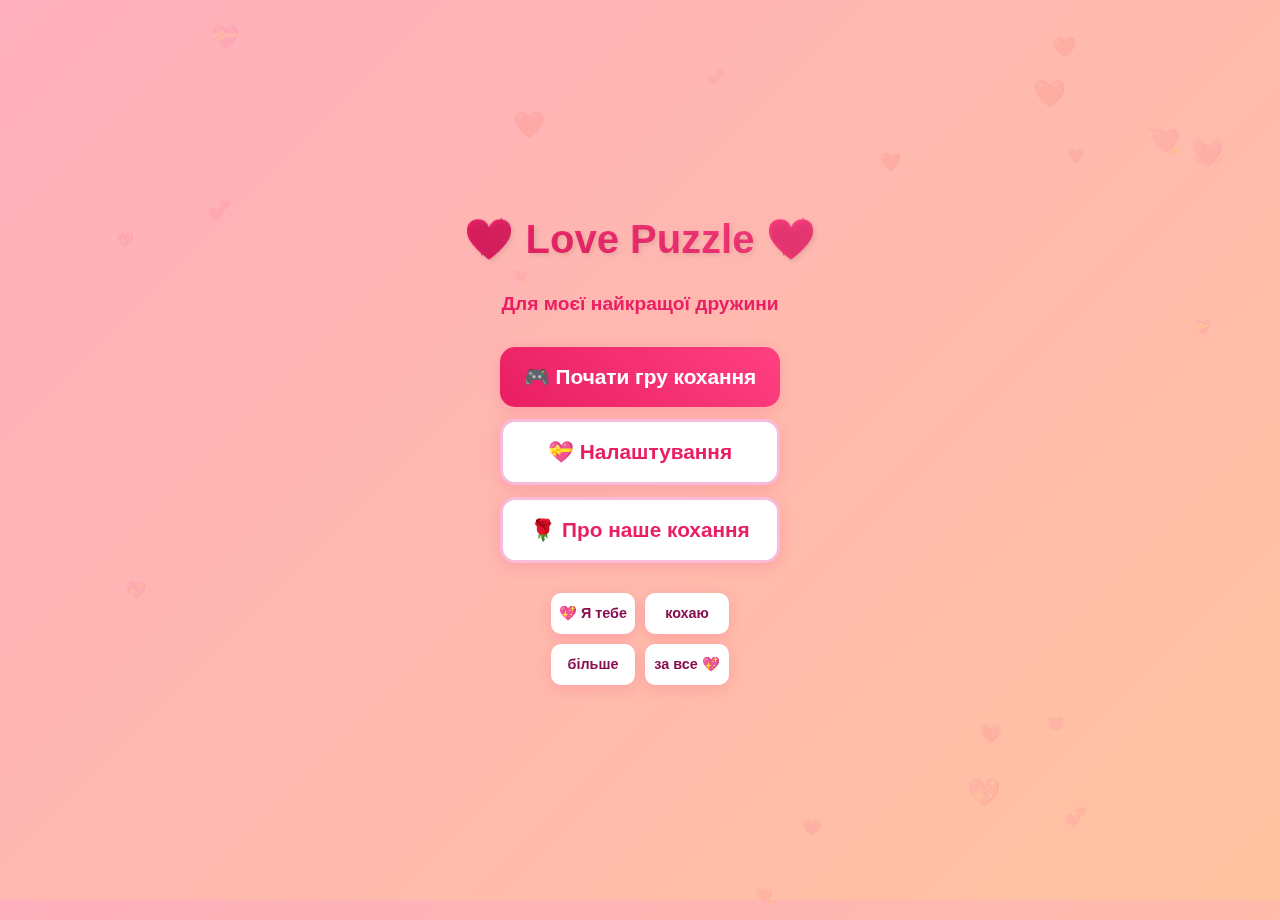
<file: index.html>
<!DOCTYPE html> 
<html lang="uk"> 
<head> 
  <meta charset="UTF-8"> 
  <meta name="viewport" content="width=device-width, initial-scale=1.0, user-scalable=no"> 
  <title>💖 Love Number Puzzle - Для моєї коханої 💖</title> 
  <link rel="stylesheet" href="style.css"> 
  <script src="https://telegram.org/js/telegram-web-app.js?2"></script> 
  <style> 
    /* Дополнительные романтические стили */ 
    .romantic-particle { 
      position: fixed; 
      pointer-events: none; 
      font-size: 1.5rem; 
      z-index: 1000; 
      animation: romanticFloat 3s ease-in-out forwards; 
    } 
    @keyframes romanticFloat { 
      0% { transform: translateY(0) rotate(0deg) scale(1); opacity: 1; } 
      100% { transform: translateY(-100px) rotate(360deg) scale(0.5); opacity: 0; } 
    } 
    .romantic-subtitle { 
      font-size: 1.2rem; 
      color: #e91e63; 
      margin-bottom: 2rem; 
      text-align: center; 
      font-weight: bold; 
    } 
    .swipe-hint { 
      text-align: center; 
      color: #e91e63; 
      font-weight: bold; 
      margin: 10px 0; 
      font-size: 0.9rem; 
    } 
    .touch-glow { 
      position: fixed; 
      width: 80px; 
      height: 80px; 
      background: radial-gradient(circle, rgba(255,107,107,0.6) 0%, rgba(255,107,107,0) 70%); 
      border-radius: 50%; 
      pointer-events: none; 
      z-index: 999; 
      animation: touchPulse 0.6s ease-out forwards; 
      transform: translate(-50%, -50%); 
    } 
    @keyframes touchPulse { 
      0% { transform: translate(-50%, -50%) scale(0.5); opacity: 1; } 
      100% { transform: translate(-50%, -50%) scale(2); opacity: 0; } 
    } 
    /* Улучшенные стили для романтики */ 
    body { 
      background: linear-gradient(135deg, #ffafbd 0%, #ffc3a0 100%) !important; 
      font-family: 'Arial', sans-serif; 
      margin: 0;
      -webkit-tap-highlight-color: transparent;
    } 
    .game-title { 
      background: linear-gradient(45deg, #e91e63, #ff4081); 
      -webkit-background-clip: text; 
      -webkit-text-fill-color: transparent; 
      background-clip: text; 
      text-shadow: 2px 2px 4px rgba(0,0,0,0.1); 
    } 
    .cell { 
      transition: all 0.3s ease; 
      box-shadow: 0 2px 8px rgba(233, 30, 99, 0.2); 
    } 
    .cell.selected { 
      transform: scale(0.9); 
      box-shadow: 0 0 15px rgba(255, 64, 129, 0.6); 
      z-index: 10; 
    }
    /* Стили для Pointer Events */
    .grid {
      touch-action: none;
      -ms-touch-action: none;
      user-select: none;
    }
    .cell {
      user-select: none;
      -webkit-user-select: none;
    }
  </style> 
</head> 
<body> 
  <!-- Enhanced Floating Hearts Background --> 
  <div class="floating-hearts" id="floatingHearts"></div> 
  <!-- Romantic Particles Container --> 
  <div id="romanticParticles"></div> 

  <!-- Victory Overlay --> 
  <div class="victory-overlay hidden" id="victoryOverlay"> 
    <div class="victory-content"> 
      <div class="victory-title">💝 Моя любов! 💝</div> 
      <div class="victory-message" id="victoryMessage">Ти пройшла всі рівні! Ти найкраща дружина у світі! 💖</div> 
      <div class="menu-buttons"> 
        <button class="menu-btn" id="playAgainBtn">💕 Грати знову</button> 
        <button class="menu-btn secondary" id="closeWebAppBtn">😘 Поцілунок</button> 
      </div> 
    </div> 
  </div> 

  <!-- Main Menu Screen --> 
  <div class="screen" id="mainMenuScreen"> 
    <div class="game-title">💖 Love Puzzle 💖</div> 
    <div class="romantic-subtitle">Для моєї найкращої дружини</div> 
    <div class="menu-buttons"> 
      <button class="menu-btn" id="playBtn">🎮 Почати гру кохання</button> 
      <button class="menu-btn secondary" id="settingsBtn">💝 Налаштування</button> 
      <button class="menu-btn secondary" id="aboutBtn">🌹 Про наше кохання</button> 
    </div> 
    <div class="menu-features"> 
      <div class="feature-item">💖 Я тебе</div> 
      <div class="feature-item">кохаю</div> 
      <div class="feature-item">більше</div> 
      <div class="feature-item">за все 💖</div> 
    </div> 
  </div> 

  <!-- Game Screen --> 
  <div class="screen game-screen hidden" id="gameScreen"> 
    <div class="game-header"> 
      <div class="header-top"> 
        <button class="home-btn" id="homeBtn">🏠 Додому</button> 
        <div class="header">Моя любов, я тебе обожнюю! 💕</div> 
      </div> 
      <div class="love-message"> 
        <div class="hearts" id="hearts"></div> 
        <div class="message-text" id="messageText">Проведи пальчиком по числах та отримуй любовні фрази! 🌸</div> 
      </div> 
      <div class="stats"> 
        <div class="stat-item">Рівень: <span id="currentLevel">1</span>/30</div> 
        <div class="stat-item">Ціль: <span id="targetValue">64</span></div> 
        <div class="stat-item">Фраз: <span id="messageCount">0</span></div> 
      </div> 
    </div> 

    <div class="xp-bar"> 
      <div class="xp-bar-inner" id="xpBar"> 
        <div class="xp-bar-text" id="xpText">0/10</div> 
      </div> 
    </div> 

    <div class="game-content"> 
      <div class="bonuses"> 
        <button class="bonus-btn" id="bonus-destroy"> 💖 Розбити <span class="bonus-cost">5</span> </button> 
        <button class="bonus-btn" id="bonus-shuffle"> 🔄 Перемішати <span class="bonus-cost">10</span> </button> 
        <button class="bonus-btn" id="bonus-explosion"> 💥 Вибух кохання <span class="bonus-cost">20</span> </button> 
      </div> 

      <div class="level-select" id="level-select"></div> 

      <div class="swipe-hint">👆 Проведи пальцем по числах для створення ланцюжка</div> 

      <div class="grid-container"> 
        <div class="grid" id="grid"></div> 
      </div> 

      <div class="controls"> 
        <button class="btn back-btn" id="backBtn">← До коханої</button> 
        <button class="btn" id="resetBtn">🔄 Почати знову</button> 
        <button class="btn" id="nextLevelBtn">⭐ Далі до щастя</button> 
      </div> 
    </div> 
  </div> 

  <!-- Settings Screen --> 
  <div class="screen settings-screen hidden" id="settingsScreen"> 
    <div class="settings-title">Налаштування ⚙️</div> 
    <div class="settings-options"> 
      <div class="setting-item"> 
        <label class="setting-label">Складність:</label> 
        <select class="setting-control" id="difficultySelect"> 
          <option value="easy">Легка</option> 
          <option value="medium" selected>Середня</option> 
          <option value="hard">Складна</option> 
        </select> 
      </div> 
      <div class="setting-item"> 
        <label class="setting-label">Звуки:</label> 
        <select class="setting-control" id="soundSelect"> 
          <option value="on" selected>Увімкнено</option> 
          <option value="off">Вимкнено</option> 
        </select> 
      </div> 
      <div class="setting-item"> 
        <label class="setting-label">Анімації:</label> 
        <select class="setting-control" id="animationSelect"> 
          <option value="on" selected>Увімкнено</option> 
          <option value="off">Вимкнено</option> 
        </select> 
      </div> 
    </div> 
    <div class="menu-buttons" style="margin-top: 20px;"> 
      <button class="menu-btn" id="saveSettingsBtn">💾 Зберегти</button> 
      <button class="menu-btn secondary" id="backFromSettingsBtn">← Назад</button> 
    </div> 
  </div> 

  <!-- About Screen --> 
  <div class="screen settings-screen hidden" id="aboutScreen"> 
    <div class="settings-title">Про наше кохання 🌹</div> 
    <div class="settings-options"> 
      <div class="setting-item" style="text-align: center;"> 
        <h3 style="font-size: clamp(1.1rem, 4vw, 1.3rem); margin-bottom: 10px;">Love Number Puzzle</h3> 
        <p style="margin: 8px 0; line-height: 1.3; font-size: clamp(0.8rem, 3vw, 0.9rem);"> 
          Ця гра створена з любов'ю для моєї найкращої дружини! 💕<br> 
          Кожна фраза - це частинка мого серця, кожне число - це крок до нашого щастя. 
        </p> 
        <p style="margin: 8px 0; line-height: 1.3; font-size: clamp(0.8rem, 3vw, 0.9rem);"> 
          🌟 Кожен рівень - це нове визнання в коханні:<br> 
          • 30 рівнів = 30 причин тебе кохати<br> 
          • 40+ любовних фраз з мого серця<br> 
          • Безмежна любов у кожному дотику<br> 
        </p> 
        <p style="margin: 8px 0; line-height: 1.3; font-size: clamp(0.8rem, 3vw, 0.9rem);"> 
          Ти - моє щастя, моя любов, моє все! 💖<br> 
          Назавжди твій... 
        </p> 
      </div> 
    </div> 
    <div class="menu-buttons" style="margin-top: 20px;"> 
      <button class="menu-btn secondary" id="backFromAboutBtn">← Назад</button> 
    </div> 
  </div> 

  <script> 
  // Упрощенный и исправленный код игры с поддержкой Pointer Events для мобильных
  document.addEventListener('DOMContentLoaded', function() {
    console.log('DOM loaded, initializing game...');

    // Инициализация Telegram Web App (если доступен)
    let tg = null;
    let isTelegram = false;
    try {
      if (window.Telegram && window.Telegram.WebApp) {
        tg = window.Telegram.WebApp;
        tg.expand && tg.expand();
        tg.enableClosingConfirmation && tg.enableClosingConfirmation();
        isTelegram = true;
        console.log('Telegram Web App initialized');
      }
    } catch (error) {
      console.log('Telegram Web App not available:', error);
    }

    // Основные утилиты
    function getClientCoordsFromEvent(e) {
      // Поддержка PointerEvent, MouseEvent и TouchEvent
      if (e instanceof PointerEvent || (e.clientX !== undefined && e.clientY !== undefined)) {
        return { x: e.clientX, y: e.clientY };
      }
      if (e.touches && e.touches.length > 0) {
        return { x: e.touches[0].clientX, y: e.touches[0].clientY };
      }
      if (e.changedTouches && e.changedTouches.length > 0) {
        return { x: e.changedTouches[0].clientX, y: e.changedTouches[0].clientY };
      }
      return null;
    }

    class LoveNumberPuzzle {
      constructor() {
        console.log('Initializing LoveNumberPuzzle...');
        this.levels = this.generateLevels(30);
        this.MAX_LEVEL = this.levels.length;
        this.loveMessages = [
          "Ти - моє сонечко, що освітлює кожен мій день 🌞", "Кохання до тебе з кожним днем стає сильнішим 💖",
          "Твої очі - це зірки, що вказують мені шлях ✨", "З тобою кожна мить - це казка 🏰",
          "Ти - найніжніша мрія моєї душі 💭", "Твої обійми - мій улюблений захист 🤗",
          "Кожна частинка тебе чарівна 🪄", "Ти робиш моє життя солодшим 🍯", "Ти - моя улюблена панда серед усіх панд 🐼",
          "Люблю тебе сильніше, ніж коти люблять коробки 📦", "Ти - моє щастя, як морозиво в спекотний день 🍦",
          "Твоя посмішка - найкрасивіший пейзаж 😊", "Любов до тебе - вічна і безмежна ♾️", "Ти - мій спокій серед бурі 🌊",
          "З тобою я знайшов справжнє щастя 🥹", "Твоє серце - мій найцінніший скарб 💎", "Кожна мить з тобою - це подарунок 🎁",
          "Ти робиш моє життя яскравішим 🌈", "Моє кохання до тебе безмежне, як океан 🌊", "Ти - причина моєї посмішки кожного дня 😊",
          "Твоя любов - найкраще, що сталося в моєму житті 💝", "З тобою я можу досягти будь-чого! 🚀", "Ти - моя муза та натхнення 🎨",
          "Кожен день з тобою - це нова пригода 🗺️", "Твоя присутність робить все кращим ✨", "Ти - моя тиха гавань у бурхливому морі ⚓",
          "Люблю тебе більше, ніж слова можуть передати 💌", "Ти - мій щасливий квиток у житті 🎫", "З тобою кожен день - свято 🎉",
          "Ти - відповідь на всі мої молитви 🙏", "Моє серце належить тобі назавжди 💘", "Ти - моя друга половинка, яку я шукав все життя 💑",
          "Кожна клітинка мого тіла любить тебе 🔬", "Ти - моя мрія, яка збулася 🌠", "Люблю тебе до місяця і назад 🌙",
          "Твоя любов - моя найбільша сила 💪", "Ти робиш моє життя справді значущим 🎯", "Моє кохання до тебе без умов і кордонів 💞",
          "Ти - найкраща дружина у всій Всесвіті 🌌", "Люблю тебе більше, ніж вчора, але менше, ніж завтра 📅", "Ти - моє все, моя любов, моє життя 💖",
          "Моє кохання до тебе ніколи не згасне 🔥"
        ];
        this.GRID_W = 5;
        this.GRID_H = 8;
        this.bonusCosts = { destroy: 5, shuffle: 10, explosion: 20 };
        this.currentLevel = 0;
        this.grid = [];
        this.selected = [];
        this.isDragging = false;
        this.chainNumbers = [];
        this.xp = 0;
        this.xpToNext = 10;
        this.maxNumber = 8;
        this.activeBonus = null;
        this.gameState = 'playing';
        this.messageCount = 0;
        this.lastPointerPos = null;
        this.createEnhancedFloatingHearts();
        this.initializeEventListeners();
        this.showScreen('mainMenu');
        console.log('Game initialized successfully');
      }

      createEnhancedFloatingHearts() {
        const container = document.getElementById('floatingHearts');
        if (!container) return;
        const heartCount = 20;
        container.innerHTML = '';
        const heartTypes = ['❤️', '💖', '💕', '💗', '💓', '💞', '💘', '💝'];
        for (let i = 0; i < heartCount; i++) {
          const heart = document.createElement('div');
          heart.className = 'floating-heart';
          heart.innerHTML = heartTypes[Math.floor(Math.random() * heartTypes.length)];
          heart.style.left = Math.random() * 100 + 'vw';
          heart.style.top = Math.random() * 100 + 'vh';
          heart.style.animationDelay = Math.random() * 8 + 's';
          heart.style.fontSize = (Math.random() * 1 + 0.8) + 'em';
          heart.style.animationDuration = (15 + Math.random() * 15) + 's';
          container.appendChild(heart);
        }
      }

      createRomanticParticle(x, y, emoji) {
        const container = document.getElementById('romanticParticles');
        if (!container) return;
        const particle = document.createElement('div');
        particle.className = 'romantic-particle';
        particle.innerHTML = emoji;
        particle.style.left = x + 'px';
        particle.style.top = y + 'px';
        particle.style.fontSize = (Math.random() * 1 + 1) + 'em';
        container.appendChild(particle);
        setTimeout(() => { particle.remove && particle.remove(); }, 3000);
      }

      createTouchGlow(x, y) {
        const glow = document.createElement('div');
        glow.className = 'touch-glow';
        glow.style.left = x + 'px';
        glow.style.top = y + 'px';
        document.body.appendChild(glow);
        setTimeout(() => { glow.remove && glow.remove(); }, 600);
      }

      initializeEventListeners() {
        console.log('Initializing event listeners...');
        document.getElementById('playBtn').addEventListener('click', () => { console.log('Play button clicked'); this.startGame(); });
        document.getElementById('settingsBtn').addEventListener('click', () => { this.showScreen('settings'); });
        document.getElementById('aboutBtn').addEventListener('click', () => { this.showScreen('about'); });
        document.getElementById('homeBtn').addEventListener('click', () => { this.showScreen('mainMenu'); });
        document.getElementById('backBtn').addEventListener('click', () => { this.showScreen('mainMenu'); });
        document.getElementById('backFromSettingsBtn').addEventListener('click', () => { this.showScreen('mainMenu'); });
        document.getElementById('backFromAboutBtn').addEventListener('click', () => { this.showScreen('mainMenu'); });
        document.getElementById('playAgainBtn').addEventListener('click', () => { this.hideVictoryScreen(); this.startGame(); });
        document.getElementById('closeWebAppBtn').addEventListener('click', () => { if (isTelegram && tg) { tg.close(); } else { this.showScreen('mainMenu'); } });
        document.getElementById('saveSettingsBtn').addEventListener('click', () => { this.showScreen('mainMenu'); });
        document.getElementById('resetBtn').addEventListener('click', () => this.resetGame());
        document.getElementById('nextLevelBtn').addEventListener('click', () => this.nextLevel());
        document.getElementById('bonus-destroy').addEventListener('click', () => this.activateBonus('destroy'));
        document.getElementById('bonus-shuffle').addEventListener('click', () => this.activateBonus('shuffle'));
        document.getElementById('bonus-explosion').addEventListener('click', () => this.activateBonus('explosion'));

        // Pointer-based swipe handling (унифицировано для мыши/тача/стилуса)
        this.initializePointerHandling();
        console.log('Event listeners initialized');
      }

      initializePointerHandling() {
        const grid = document.getElementById('grid');
        if (!grid) return;

        // Обработчики pointer
        grid.addEventListener('pointerdown', (ev) => {
          // только левая кнопка для мыши (если кнопка присутствует)
          if (ev.pointerType === 'mouse' && ev.button !== 0) return;
          // захватываем указатель для стабильной обработки перемещений
          try { grid.setPointerCapture && grid.setPointerCapture(ev.pointerId); } catch(e) {}
          const coords = getClientCoordsFromEvent(ev);
          if (!coords) return;
          const cell = this.getCellFromPoint(coords.x, coords.y);
          if (cell) {
            this.isDragging = true;
            this.lastPointerPos = { x: coords.x, y: coords.y };
            this.handleCellStart(coords.x, coords.y, ev);
            this.createTouchGlow(coords.x, coords.y);
          }
        });

        grid.addEventListener('pointermove', (ev) => {
          if (!this.isDragging) return;
          const coords = getClientCoordsFromEvent(ev);
          if (!coords) return;
          this.lastPointerPos = { x: coords.x, y: coords.y };
          const cell = this.getCellFromPoint(coords.x, coords.y);
          if (cell && !this.selected.some(sel => sel.x === cell.x && sel.y === cell.y)) {
            this.handleCellHover(cell.x, cell.y);
          }
          // эффект частички возле пальца
          if (coords) this.createRomanticParticle(coords.x, coords.y, '💖');
        });

        // pointerup (и pointercancel)
        const endPointer = (ev) => {
          if (!this.isDragging) return;
          try { grid.releasePointerCapture && grid.releasePointerCapture(ev.pointerId); } catch(e) {}
          this.handleEnd();
          this.isDragging = false;
          this.lastPointerPos = null;
        };
        grid.addEventListener('pointerup', endPointer);
        grid.addEventListener('pointercancel', endPointer);
      }

      getCellFromPoint(clientX, clientY) {
        const grid = document.getElementById('grid');
        if (!grid) return null;
        const rect = grid.getBoundingClientRect();
        const x = clientX - rect.left;
        const y = clientY - rect.top;
        const cellWidth = rect.width / this.GRID_W;
        const cellHeight = rect.height / this.GRID_H;
        const cellX = Math.floor(x / cellWidth);
        const cellY = Math.floor(y / cellHeight);
        if (cellX >= 0 && cellX < this.GRID_W && cellY >= 0 && cellY < this.GRID_H) {
          return { x: cellX, y: cellY };
        }
        return null;
      }

      showScreen(screenName) {
        try {
          document.querySelectorAll('.screen').forEach(screen => { screen.classList.add('hidden'); });
          const targetScreen = document.getElementById(screenName + 'Screen');
          if (targetScreen) targetScreen.classList.remove('hidden');
        } catch (error) { console.error("Ошибка показа экрана:", error); }
      }

      showVictoryScreen() {
        try {
          const victoryOverlay = document.getElementById('victoryOverlay');
          const victoryMessage = document.getElementById('victoryMessage');
          if (victoryOverlay && victoryMessage) {
            victoryMessage.textContent = `Ти пройшла всі ${this.MAX_LEVEL} рівнів! Ти найкраща дружина у світі! 💝`;
            victoryOverlay.classList.remove('hidden');
          }
        } catch (error) { console.error("Ошибка показа экрана победы:", error); }
      }
      hideVictoryScreen() {
        try { const victoryOverlay = document.getElementById('victoryOverlay'); if (victoryOverlay) victoryOverlay.classList.add('hidden'); }
        catch (error) { console.error("Ошибка скрытия экрана победы:", error); }
      }

      startGame() { try { console.log('Starting game...'); this.initGame(0); this.showScreen('game'); } catch (error) { console.error("Ошибка запуска игры:", error); } }

      initGame(levelNum = 0) {
        try {
          this.currentLevel = levelNum;
          const level = this.levels[this.currentLevel];
          this.xp = 0;
          this.xpToNext = level.xpToNext;
          this.maxNumber = level.max;
          this.selected = [];
          this.isDragging = false;
          this.chainNumbers = [];
          this.grid = [];
          this.activeBonus = null;
          this.gameState = 'playing';
          this.messageCount = 0;
          for (let x = 0; x < this.GRID_W; x++) {
            this.grid[x] = [];
            for (let y = 0; y < this.GRID_H; y++) {
              this.grid[x][y] = { number: level.numbers[Math.floor(Math.random() * level.numbers.length)], merged: false };
            }
          }
          this.render();
          this.updateInfo();
          this.showLoveMessage("Об'єднуй числа та отримуй любовні фрази! 💕");
          this.updateBonusButtons();
          this.showLevelSelect();
        } catch (error) { console.error("Ошибка инициализации игры:", error); }
      }

      render() {
        try {
          const gridDiv = document.getElementById('grid');
          if (!gridDiv) return;
          gridDiv.innerHTML = '';
          for (let y = 0; y < this.GRID_H; y++) {
            for (let x = 0; x < this.GRID_W; x++) {
              const cell = document.createElement('div');
              cell.className = 'cell';
              cell.dataset.x = x;
              cell.dataset.y = y;
              cell.dataset.number = this.grid[x][y].number;
              if (this.selected.some(sel => sel.x === x && sel.y === y)) cell.classList.add('selected');
              if (this.grid[x][y].merged) cell.classList.add('merged');
              const inner = document.createElement('div');
              inner.className = 'cell-inner';
              inner.textContent = this.formatNumber(this.grid[x][y].number);
              cell.appendChild(inner);
              gridDiv.appendChild(cell);
            }
          }
          this.updateXPBar();
        } catch (error) { console.error("Ошибка рендеринга:", error); }
      }

      handleCellStart(clientX, clientY, originalEvent) {
        try {
          if (this.gameState !== 'playing') return;
          if (this.activeBonus === 'destroy') {
            const cell = this.getCellFromPoint(clientX, clientY);
            if (cell) this.useDestroyBonus(cell.x, cell.y);
            return;
          }
          if (this.activeBonus === 'explosion') {
            const cell = this.getCellFromPoint(clientX, clientY);
            if (cell) this.useExplosionBonus(cell.x, cell.y);
            return;
          }
          const startCell = this.getCellFromPoint(clientX, clientY);
          if (!startCell) return;
          this.selected = [{x: startCell.x, y: startCell.y}];
          this.chainNumbers = [this.grid[startCell.x][startCell.y].number];
          this.render();
          // координаты могут быть пустыми у некоторых исходных эвентов, поэтому берем переданные clientX/clientY
          this.createRomanticParticle(clientX, clientY, '💕');
        } catch (error) { console.error("Ошибка обработки начала выбора:", error); }
      }

      handleCellHover(x, y) {
        if (!this.isDragging || this.activeBonus) return;
        try {
          const last = this.selected[this.selected.length - 1];
          if (!this.isAdjacent(last, {x, y})) return;
          const newNum = this.grid[x][y].number;
          const prevNum = this.chainNumbers[this.chainNumbers.length - 1];
          if (newNum === prevNum || newNum === prevNum * 2 || prevNum === newNum * 2) {
            this.selected.push({x, y});
            this.chainNumbers.push(newNum);
            this.render();
            if (this.lastPointerPos) this.createRomanticParticle(this.lastPointerPos.x, this.lastPointerPos.y, '🌸');
          }
        } catch (error) { console.error("Ошибка обработки наведения на ячейку:", error); }
      }

      handleEnd() {
        if (!this.isDragging) return;
        try {
          if (this.selected.length >= 2) this.mergeChain();
          else { this.selected = []; this.chainNumbers = []; this.render(); }
        } catch (error) { console.error("Ошибка обработки завершения выбора:", error); }
      }

      isAdjacent(a, b) { return Math.abs(a.x - b.x) <= 1 && Math.abs(a.y - b.y) <= 1; }

      mergeChain() {
        try {
          const last = this.selected[this.selected.length - 1];
          const newValue = this.chainNumbers.reduce((sum,val)=>sum+val,0);
          if (!this.isValidResultNumber(newValue)) {
            this.showLoveMessage("Спробуй іншу комбінацію, кохана! 💕");
            this.selected = []; this.chainNumbers = []; this.render();
            return;
          }
          this.grid[last.x][last.y].number = newValue;
          this.grid[last.x][last.y].merged = true;
          for (let i = 0; i < this.selected.length - 1; i++) {
            const {x,y} = this.selected[i];
            this.grid[x][y].number = this.getRandomInitialNumber();
            this.grid[x][y].merged = false;
          }
          const xpEarned = this.calculateXP(this.selected.length);
          this.xp += xpEarned;
          this.showRandomLoveMessage(this.selected.length);
          if (newValue > this.maxNumber) this.maxNumber = newValue;
          setTimeout(() => {
            for (let x=0; x<this.GRID_W; x++) for (let y=0; y<this.GRID_H; y++) this.grid[x][y].merged = false;
            this.render();
            this.checkWin();
          }, 350);
          this.selected = []; this.chainNumbers = []; this.render(); this.updateInfo(); this.updateBonusButtons();
        } catch (error) { console.error("Ошибка объединения цепочки:", error); }
      }

      showRandomLoveMessage(chainLength) {
        try {
          this.messageCount++;
          document.getElementById('messageCount').textContent = this.messageCount;
          let message;
          if (chainLength >= 6) {
            message = "Вау! Ти геній кохання! 💖 Наша любов така ж сильна!";
            for (let i = 0; i < 10; i++) {
              setTimeout(() => {
                this.createRomanticParticle(Math.random() * window.innerWidth, Math.random() * window.innerHeight, '💝');
              }, i * 100);
            }
          } else if (chainLength >= 4) {
            message = "Чудово! Наша любов росте як твої навички! 🌟";
          } else {
            const randomIndex = Math.floor(Math.random() * this.loveMessages.length);
            message = this.loveMessages[randomIndex];
          }
          this.showLoveMessage(message);
          this.createHeartsAnimation();
        } catch (error) { console.error("Ошибка показа сообщения:", error); }
      }

      showLoveMessage(text) {
        try { const messageEl = document.getElementById('messageText'); if (messageEl) messageEl.textContent = text; } catch (error) { console.error("Ошибка показа любовного сообщения:", error); }
      }

      createHeartsAnimation() {
        try {
          const heartsContainer = document.getElementById('hearts');
          if (!heartsContainer) return;
          heartsContainer.innerHTML = '';
          const heartCount = 5;
          for (let i = 0; i < heartCount; i++) {
            const heart = document.createElement('div');
            heart.className = 'heart';
            heart.innerHTML = '❤️';
            heart.style.left = Math.random() * 80 + 10 + '%';
            heart.style.animationDelay = Math.random() * 0.5 + 's';
            heartsContainer.appendChild(heart);
            setTimeout(() => heart.remove && heart.remove(), 1400);
          }
        } catch (error) { console.error("Ошибка создания анимации сердец:", error); }
      }

      formatNumber(num) {
        if (num >= 1_000_000_000) return (num/1_000_000_000).toFixed(num % 1_000_000_000 === 0 ? 0 : 1) + "B";
        if (num >= 1_000_000) return (num/1_000_000).toFixed(num % 1_000_000 === 0 ? 0 : 1) + "M";
        if (num >= 10_000) return (num/1_000).toFixed(0) + "К";
        if (num >= 1_000) return (num/1_000).toFixed(num % 1_000 === 0 ? 0 : 1) + "К";
        return num.toString();
      }

      isValidResultNumber(num) {
        const level = this.levels[this.currentLevel];
        return level.numbers.includes(num) || level.newNumbers.includes(num);
      }
      getRandomInitialNumber() {
        const level = this.levels[this.currentLevel];
        return level.numbers[Math.floor(Math.random() * level.numbers.length)];
      }
      calculateXP(chainLen) {
        if (chainLen === 2) return 1;
        if (chainLen === 3) return 4;
        if (chainLen === 4) return 8;
        if (chainLen === 5) return 15;
        if (chainLen >= 6) return 25;
        return 0;
      }

      updateXPBar() {
        try {
          const xpBar = document.getElementById('xpBar');
          const xpText = document.getElementById('xpText');
          if (xpBar && xpText) {
            const percent = Math.min(1, this.xp / this.xpToNext);
            xpBar.style.width = (percent * 100) + '%';
            xpText.textContent = `${this.xp}/${this.xpToNext}`;
          }
        } catch (error) { console.error("Ошибка обновления XP бара:", error); }
      }

      updateInfo() {
        try {
          const level = this.levels[this.currentLevel];
          const currentLevelEl = document.getElementById('currentLevel');
          const targetValueEl = document.getElementById('targetValue');
          if (currentLevelEl) currentLevelEl.textContent = this.currentLevel + 1;
          if (targetValueEl) targetValueEl.textContent = this.formatNumber(level.target);
        } catch (error) { console.error("Ошибка обновления информации:", error); }
      }

      activateBonus(bonusType) {
        try {
          if (this.activeBonus === bonusType) { this.activeBonus = null; this.updateBonusButtons(); this.render(); return; }
          if (this.xp < this.bonusCosts[bonusType]) { this.showLoveMessage("Недостатньо очків кохання! ❤️‍🔥"); return; }
          if (bonusType === 'shuffle') {
            this.xp -= this.bonusCosts.shuffle;
            this.shuffleGrid();
            this.showLoveMessage("Поле перемішано з любов'ю! 💫");
            this.updateBonusButtons();
            return;
          }
          this.activeBonus = bonusType;
          this.updateBonusButtons();
          this.render();
          this.showLoveMessage("Бонус активовано! 💫");
        } catch (error) { console.error("Ошибка активации бонуса:", error); }
      }

      shuffleGrid() {
        try {
          const all = [];
          for (let x = 0; x < this.GRID_W; x++) for (let y = 0; y < this.GRID_H; y++) all.push(this.grid[x][y].number);
          for (let i = all.length - 1; i > 0; i--) {
            const j = Math.floor(Math.random() * (i + 1));
            [all[i], all[j]] = [all[j], all[i]];
          }
          let k = 0;
          for (let x = 0; x < this.GRID_W; x++) for (let y = 0; y < this.GRID_H; y++) this.grid[x][y].number = all[k++];
          this.render();
        } catch (error) { console.error("Ошибка перемешивания сетки:", error); }
      }

      useDestroyBonus(x, y) {
        try {
          this.grid[x][y].number = this.getRandomInitialNumber();
          this.xp -= this.bonusCosts.destroy;
          this.activeBonus = null;
          this.updateBonusButtons();
          this.render();
          this.updateInfo();
          this.showLoveMessage("Клітинку розбито з любов'ю! 💖");
        } catch (error) { console.error("Ошибка использования бонуса разрушения:", error); }
      }

      useExplosionBonus(x, y) {
        try {
          for (let dx=-1; dx<=1; dx++) for (let dy=-1; dy<=1; dy++) {
            const nx = x+dx, ny = y+dy;
            if (nx >= 0 && nx < this.GRID_W && ny >= 0 && ny < this.GRID_H) this.grid[nx][ny].number = this.getRandomInitialNumber();
          }
          this.xp -= this.bonusCosts.explosion;
          this.activeBonus = null;
          this.updateBonusButtons();
          this.render();
          this.updateInfo();
          this.showLoveMessage("Вибух кохання! 💥❤️");
        } catch (error) { console.error("Ошибка использования бонуса взрыва:", error); }
      }

      updateBonusButtons() {
        try {
          const bonuses = ['destroy','shuffle','explosion'];
          bonuses.forEach(bonus => {
            const btn = document.getElementById(`bonus-${bonus}`);
            if (!btn) return;
            const cost = this.bonusCosts[bonus];
            if (this.activeBonus === bonus) btn.classList.add('active'); else btn.classList.remove('active');
            if (this.xp < cost && this.activeBonus !== bonus) btn.disabled = true; else btn.disabled = false;
          });
        } catch (error) { console.error("Ошибка обновления кнопок бонусов:", error); }
      }

      showLevelSelect() {
        try {
          const sel = document.getElementById('level-select');
          if (!sel) return;
          sel.innerHTML = "";
          for (let i = 0; i < this.levels.length; i++) {
            const btn = document.createElement('button');
            btn.className = "level-btn";
            btn.textContent = i + 1;
            if (i === this.currentLevel) btn.classList.add("selected");
            btn.addEventListener('click', () => { this.currentLevel = i; this.initGame(i); });
            sel.appendChild(btn);
          }
        } catch (error) { console.error("Ошибка показа выбора уровня:", error); }
      }

      checkWin() {
        try {
          const level = this.levels[this.currentLevel];
          for (let x = 0; x < this.GRID_W; x++) for (let y = 0; y < this.GRID_H; y++) {
            if (this.grid[x][y].number === level.target) {
              this.gameState = 'win';
              this.showLoveMessage(`Вітаю! Ти досягла цілі ${this.formatNumber(level.target)}! 🎉❤️`);
              this.autoNextLevel();
              return;
            }
          }
          if (this.xp >= this.xpToNext) {
            this.showLoveMessage("Ти готова до нового рівня кохання! 💖");
          }
        } catch (error) { console.error("Ошибка проверки победы:", error); }
      }

      autoNextLevel() {
        try {
          if (this.currentLevel < this.MAX_LEVEL - 1) {
            setTimeout(() => {
              this.showLoveMessage(`Автоматичний перехід на рівень ${this.currentLevel + 2} через 3 секунди... ⏱️`);
              setTimeout(() => {
                this.initGame(this.currentLevel + 1);
                this.showLoveMessage(`Рівень ${this.currentLevel + 1}! Нові можливості! 🚀`);
              }, 3000);
            }, 2000);
          } else {
            setTimeout(() => { this.showVictoryScreen(); }, 2000);
          }
        } catch (error) { console.error("Ошибка автоматического перехода на следующий уровень:", error); }
      }

      nextLevel() {
        try {
          if (this.currentLevel < this.MAX_LEVEL - 1) {
            if (this.xp >= this.xpToNext) { this.initGame(this.currentLevel + 1); this.showLoveMessage(`Рівень ${this.currentLevel + 1}! Нові виклики! 🌟`); }
            else this.showLoveMessage(`Потрібно ${this.xpToNext} очків кохання! ❤️`);
          } else this.showVictoryScreen();
        } catch (error) { console.error("Ошибка перехода на следующий уровень:", error); }
      }

      resetGame() { try { this.initGame(this.currentLevel); } catch (error) { console.error("Ошибка сброса игры:", error); } }

      generateLevels(count) {
        const levels = [];
        let target = 64;
        let baseNumbers = [2,4,8];
        for (let i=0;i<count;i++){
          const level = { numbers: [...baseNumbers], target: target, newNumbers: this.generateNewNumbers(target), max: baseNumbers[baseNumbers.length-1], xpToNext: 10 + Math.floor(i * 2.5) };
          levels.push(level);
          target *= 2;
          if (i % 3 === 2 && baseNumbers.length < 5) baseNumbers.push(baseNumbers[baseNumbers.length-1]*2);
          if (i >= 15 && baseNumbers.length < 6) baseNumbers.push(baseNumbers[baseNumbers.length-1]*2);
        }
        return levels;
      }
      generateNewNumbers(target) {
        const newNumbers = [];
        let num = target / 8;
        for (let i=0;i<8;i++){
          if (num <= target) { newNumbers.push(num); num *= 2; }
        }
        return newNumbers;
      }
    }

    // Инициализация игры
    console.log('Creating game instance...');
    window.game = new LoveNumberPuzzle();
    console.log('Game instance created successfully');

  });
  </script> 
</body> 
</html>
</file>
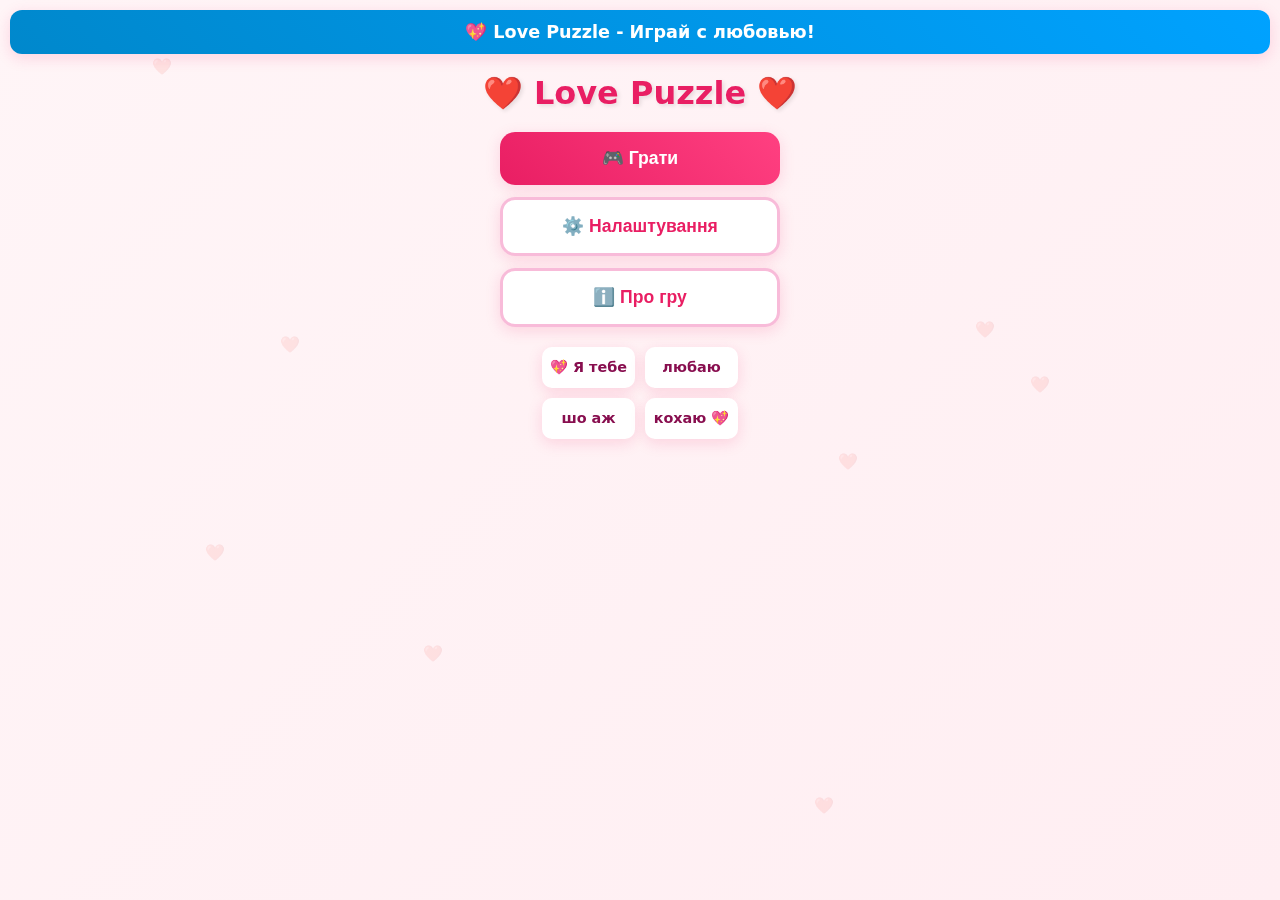
<file: game.html>
<!DOCTYPE html>
<html lang="uk">
<head>
  <meta charset="UTF-8">
  <meta name="viewport" content="width=device-width, initial-scale=1.0, user-scalable=no">
  <title>❤️ Love Number Puzzle ❤️</title>
  <script src="https://telegram.org/js/telegram-web-app.js"></script>
  <style>
    :root {
      --primary-color: #e91e63;
      --secondary-color: #ff4081;
      --accent-color: #f8bbd9;
      --bg-color: #fff5f7;
      --text-color: #880e4f;
      --white: #ffffff;
      --shadow: 0 4px 15px rgba(233, 30, 99, 0.15);
      --cell-color: #ffeef2;
    }

    * {
      box-sizing: border-box;
      margin: 0;
      padding: 0;
      -webkit-tap-highlight-color: transparent;
    }

    body {
      font-family: 'Segoe UI', system-ui, sans-serif;
      background: linear-gradient(135deg, #fff5f7 0%, #ffeef2 100%);
      margin: 0;
      padding: 10px;
      min-height: 100vh;
      width: 100%;
      overflow-x: hidden;
      touch-action: manipulation;
    }

    .tg-header {
      background: linear-gradient(45deg, #0088cc, #00a2ff);
      color: white;
      padding: 12px;
      text-align: center;
      font-weight: bold;
      border-radius: 12px;
      margin-bottom: 10px;
      box-shadow: var(--shadow);
      font-size: 1.1em;
    }

    .screen {
      width: 100%;
      display: flex;
      flex-direction: column;
      align-items: center;
      justify-content: center;
      padding: 10px;
    }

    .screen.hidden {
      display: none !important;
    }

    /* Main Menu Styles */
    .main-menu {
      text-align: center;
      padding: 20px 15px;
    }

    .game-title {
      font-size: 2rem;
      font-weight: bold;
      color: var(--primary-color);
      margin-bottom: 20px;
      text-shadow: 2px 2px 4px rgba(0,0,0,0.1);
      animation: heartbeat 2s ease-in-out infinite;
    }

    @keyframes heartbeat {
      0%, 100% { transform: scale(1); }
      50% { transform: scale(1.05); }
    }

    .menu-buttons {
      display: flex;
      flex-direction: column;
      gap: 12px;
      width: 100%;
      max-width: 280px;
    }

    .menu-btn {
      padding: 16px 20px;
      background: linear-gradient(45deg, var(--primary-color), var(--secondary-color));
      color: var(--white);
      border: none;
      border-radius: 15px;
      font-size: 1.1rem;
      font-weight: bold;
      cursor: pointer;
      transition: all 0.3s ease;
      box-shadow: var(--shadow);
    }

    .menu-btn:active {
      transform: scale(0.95);
    }

    .menu-btn.secondary {
      background: var(--white);
      color: var(--primary-color);
      border: 3px solid var(--accent-color);
    }

    .menu-features {
      margin-top: 20px;
      display: grid;
      grid-template-columns: 1fr 1fr;
      gap: 10px;
      max-width: 300px;
    }

    .feature-item {
      background: var(--white);
      padding: 12px 8px;
      border-radius: 10px;
      box-shadow: var(--shadow);
      text-align: center;
      font-size: 0.9rem;
      color: var(--text-color);
      font-weight: 600;
    }

    /* Game Screen Styles */
    .game-screen {
      justify-content: flex-start;
    }

    .game-header {
      width: 100%;
      display: flex;
      flex-direction: column;
      align-items: center;
      gap: 8px;
      margin-bottom: 10px;
    }

    .header-top {
      width: 100%;
      display: flex;
      justify-content: space-between;
      align-items: center;
      margin-bottom: 5px;
    }

    .header {
      font-size: 1.3rem;
      font-weight: bold;
      color: var(--primary-color);
      text-align: center;
      flex: 1;
    }

    .home-btn {
      padding: 8px 12px;
      background: var(--white);
      color: var(--primary-color);
      border: 2px solid var(--accent-color);
      border-radius: 8px;
      font-size: 0.9rem;
      font-weight: bold;
      cursor: pointer;
      transition: all 0.2s ease;
      box-shadow: var(--shadow);
    }

    .home-btn:active {
      transform: scale(0.95);
    }

    .love-message {
      background: var(--white);
      padding: 10px 12px;
      border-radius: 10px;
      box-shadow: var(--shadow);
      min-height: 60px;
      display: flex;
      align-items: center;
      justify-content: center;
      border: 2px solid var(--accent-color);
      width: 100%;
    }

    .message-text {
      font-size: 1rem;
      font-weight: 600;
      color: var(--text-color);
      line-height: 1.2;
      text-align: center;
    }

    .stats {
      display: flex;
      justify-content: space-around;
      width: 100%;
      margin: 5px 0;
      gap: 5px;
    }

    .stat-item {
      text-align: center;
      background: var(--white);
      padding: 8px 10px;
      border-radius: 8px;
      box-shadow: var(--shadow);
      font-size: 0.8rem;
      font-weight: 600;
      color: var(--text-color);
      flex: 1;
    }

    .xp-bar {
      width: 100%;
      height: 12px;
      background: #ffeef2;
      border-radius: 6px;
      margin: 8px 0;
      overflow: hidden;
      position: relative;
      border: 2px solid var(--accent-color);
    }

    .xp-bar-inner {
      height: 100%;
      background: linear-gradient(45deg, var(--primary-color), var(--secondary-color));
      border-radius: 4px;
      transition: width 0.5s ease;
      position: relative;
      width: 0%;
    }

    .xp-bar-text {
      position: absolute;
      top: 0;
      left: 0;
      width: 100%;
      height: 100%;
      display: flex;
      align-items: center;
      justify-content: center;
      font-size: 0.6rem;
      font-weight: bold;
      color: var(--text-color);
    }

    .game-content {
      width: 100%;
      display: flex;
      flex-direction: column;
      gap: 10px;
    }

    .bonuses {
      display: flex;
      gap: 8px;
      justify-content: center;
      flex-wrap: wrap;
    }

    .bonus-btn {
      padding: 8px 10px;
      font-size: 0.8rem;
      border-radius: 6px;
      border: none;
      background: var(--cell-color);
      color: var(--text-color);
      font-weight: bold;
      cursor: pointer;
      transition: all 0.2s ease;
      min-width: 70px;
      border: 2px solid var(--accent-color);
    }

    .bonus-btn:active:not(:disabled) {
      transform: scale(0.95);
    }

    .bonus-btn:disabled {
      background: #f8f8f8;
      color: #ccc;
      cursor: not-allowed;
      border-color: #f8f8f8;
    }

    .bonus-btn.active {
      background: var(--primary-color);
      color: var(--white);
    }

    .bonus-cost {
      color: var(--primary-color);
      font-weight: bold;
      font-size: 0.6rem;
    }

    .level-select {
      display: flex;
      flex-wrap: wrap;
      gap: 4px;
      justify-content: center;
      margin: 5px 0;
      max-height: 60px;
      overflow-y: auto;
    }

    .level-btn {
      padding: 6px 0;
      width: 32px;
      border-radius: 6px;
      border: 2px solid var(--accent-color);
      background: var(--cell-color);
      color: var(--text-color);
      font-weight: bold;
      font-size: 0.7rem;
      cursor: pointer;
      transition: all 0.2s ease;
    }

    .level-btn.selected, .level-btn:active {
      background: var(--primary-color);
      color: var(--white);
      border-color: var(--primary-color);
    }

    .grid-container {
      width: 100%;
      display: flex;
      justify-content: center;
      align-items: center;
      min-height: 300px;
    }

    .grid {
      display: grid;
      grid-template-columns: repeat(5, 1fr);
      grid-template-rows: repeat(8, 1fr);
      gap: 3px;
      background: var(--white);
      border-radius: 10px;
      box-shadow: var(--shadow);
      padding: 8px;
      width: 100%;
      max-width: 400px;
      aspect-ratio: 5/8;
    }

    .cell {
      position: relative;
      background: var(--cell-color);
      border-radius: 6px;
      box-shadow: 0 1px 3px rgba(233, 30, 99, 0.1);
      transition: all 0.2s ease;
      cursor: pointer;
      display: flex;
      align-items: center;
      justify-content: center;
      overflow: hidden;
      border: 1px solid transparent;
    }

    .cell-inner {
      width: 100%;
      height: 100%;
      display: flex;
      align-items: center;
      justify-content: center;
      font-size: 0.8rem;
      font-weight: bold;
      color: var(--text-color);
      user-select: none;
      pointer-events: none;
      transition: all 0.2s ease;
    }

    .cell.selected {
      transform: scale(0.95);
      border-color: var(--secondary-color);
    }

    .cell.selected .cell-inner {
      background: var(--secondary-color);
      color: var(--white);
      border-radius: 5px;
    }

    .cell.merged .cell-inner {
      background: var(--primary-color);
      color: var(--white);
      border-radius: 5px;
      animation: pop 0.3s ease;
    }

    @keyframes pop {
      0% { transform: scale(1.2); opacity: 0.8; }
      100% { transform: scale(1); opacity: 1; }
    }

    .cell.valid-next {
      box-shadow: 0 0 0 2px var(--secondary-color);
    }

    /* Кольори для різних чисел */
    .cell[data-number="2"] { background: #ffb6c1; }
    .cell[data-number="4"] { background: #ffd700; }
    .cell[data-number="8"] { background: #98fb98; }
    .cell[data-number="16"] { background: #87ceeb; }
    .cell[data-number="32"] { background: #da70d6; }
    .cell[data-number="64"] { background: #ffa07a; }
    .cell[data-number="128"] { background: #f0e68c; }
    .cell[data-number="256"] { background: #dda0dd; }
    .cell[data-number="512"] { background: #b0e0e6; }
    .cell[data-number="1024"] { background: #ffb347; }
    .cell[data-number="2048"] { background: #c9a0dc; }

    .controls {
      display: flex;
      gap: 8px;
      justify-content: center;
      flex-wrap: wrap;
      margin: 10px 0;
      width: 100%;
      padding: 10px;
      background: rgba(255, 255, 255, 0.95);
      border-radius: 12px;
      box-shadow: var(--shadow);
      border: 2px solid var(--accent-color);
    }

    .btn {
      padding: 10px 12px;
      background: linear-gradient(45deg, var(--primary-color), var(--secondary-color));
      color: var(--white);
      border: none;
      border-radius: 8px;
      font-size: 0.9rem;
      font-weight: bold;
      cursor: pointer;
      transition: all 0.2s ease;
      box-shadow: var(--shadow);
      flex: 1;
      min-width: 80px;
    }

    .btn:active {
      transform: scale(0.95);
    }

    .btn.back-btn {
      background: var(--white);
      color: var(--primary-color);
      border: 2px solid var(--accent-color);
    }

    .hearts {
      position: absolute;
      top: 0;
      left: 0;
      width: 100%;
      height: 100%;
      pointer-events: none;
    }

    .heart {
      position: absolute;
      font-size: 0.8rem;
      opacity: 0;
      animation: float 2s ease-in-out forwards;
    }

    @keyframes float {
      0% { transform: translateY(0) rotate(0deg); opacity: 1; }
      100% { transform: translateY(-30px) rotate(360deg); opacity: 0; }
    }

    .fade-in {
      animation: fadeIn 0.5s ease-in-out;
    }

    @keyframes fadeIn {
      from { opacity: 0; transform: translateY(10px); }
      to { opacity: 1; transform: translateY(0); }
    }

    .floating-hearts {
      position: fixed;
      top: 0;
      left: 0;
      width: 100%;
      height: 100%;
      pointer-events: none;
      z-index: -1;
    }

    .floating-heart {
      position: absolute;
      font-size: 1rem;
      opacity: 0.1;
      animation: floatAround 10s linear infinite;
    }

    @keyframes floatAround {
      0% { transform: translate(0, 0) rotate(0deg); }
      25% { transform: translate(100px, 100px) rotate(90deg); }
      50% { transform: translate(50px, 200px) rotate(180deg); }
      75% { transform: translate(-50px, 150px) rotate(270deg); }
      100% { transform: translate(0, 0) rotate(360deg); }
    }

    /* Victory Screen */
    .victory-overlay {
      position: fixed;
      top: 0;
      left: 0;
      width: 100%;
      height: 100%;
      background: rgba(255, 255, 255, 0.95);
      display: flex;
      flex-direction: column;
      align-items: center;
      justify-content: center;
      z-index: 1000;
    }

    .victory-overlay.hidden {
      display: none !important;
    }

    .victory-content {
      background: var(--white);
      padding: 30px;
      border-radius: 20px;
      box-shadow: 0 20px 40px rgba(233, 30, 99, 0.3);
      text-align: center;
      max-width: 90%;
    }

    .victory-title {
      font-size: 2rem;
      color: var(--primary-color);
      margin-bottom: 20px;
    }

    .victory-message {
      font-size: 1.1rem;
      color: var(--text-color);
      margin-bottom: 30px;
    }

    /* Settings Screen */
    .settings-screen {
      text-align: center;
      padding: 20px 15px;
    }

    .settings-title {
      font-size: 1.8rem;
      color: var(--primary-color);
      margin-bottom: 20px;
    }

    .settings-options {
      display: flex;
      flex-direction: column;
      gap: 15px;
      width: 100%;
      max-width: 300px;
    }

    .setting-item {
      background: var(--white);
      padding: 12px;
      border-radius: 10px;
      box-shadow: var(--shadow);
      text-align: left;
    }

    .setting-label {
      font-weight: bold;
      color: var(--text-color);
      margin-bottom: 6px;
      display: block;
      font-size: 1rem;
    }

    .setting-control {
      width: 100%;
      padding: 8px;
      border: 2px solid var(--accent-color);
      border-radius: 8px;
      font-size: 1rem;
      background: var(--white);
    }

    /* About Screen */
    .about-screen {
      text-align: center;
      padding: 20px 15px;
    }

    .about-title {
      font-size: 1.8rem;
      color: var(--primary-color);
      margin-bottom: 20px;
    }

    .about-content {
      background: var(--white);
      padding: 20px;
      border-radius: 10px;
      box-shadow: var(--shadow);
      text-align: center;
    }

    .about-text {
      font-size: 0.9rem;
      color: var(--text-color);
      line-height: 1.4;
      margin-bottom: 10px;
    }
  </style>
</head>
<body>
  <!-- Telegram Header -->
  <div class="tg-header" id="tgHeader">
    💖 Love Puzzle - Играй с любовью!
  </div>
  
  <!-- Floating Hearts Background -->
  <div class="floating-hearts" id="floatingHearts"></div>
  
  <!-- Victory Overlay -->
  <div class="victory-overlay hidden" id="victoryOverlay">
    <div class="victory-content">
      <div class="victory-title">🎉 Вітаю! 🎉</div>
      <div class="victory-message" id="victoryMessage">Ти пройшла всі рівні! Ти найкраща! 💝</div>
      <div class="menu-buttons">
        <button class="menu-btn" id="playAgainBtn">🔄 Грати знову</button>
        <button class="menu-btn secondary" id="backToMenuBtn">🏠 Головне меню</button>
      </div>
    </div>
  </div>
  
  <!-- Main Menu Screen -->
  <div class="screen" id="mainMenuScreen">
    <div class="game-title">❤️ Love Puzzle ❤️</div>
    <div class="menu-buttons">
      <button class="menu-btn" id="playBtn">🎮 Грати</button>
      <button class="menu-btn secondary" id="settingsBtn">⚙️ Налаштування</button>
      <button class="menu-btn secondary" id="aboutBtn">ℹ️ Про гру</button>
    </div>
    <div class="menu-features">
      <div class="feature-item">💖 Я тебе</div>
      <div class="feature-item">любаю</div>
      <div class="feature-item">шо аж</div>
      <div class="feature-item">кохаю 💖</div>
    </div>
  </div>
  
  <!-- Game Screen -->
  <div class="screen game-screen hidden" id="gameScreen">
    <div class="game-header">
      <div class="header-top">
        <button class="home-btn" id="homeBtn">🏠</button>
        <div class="header">Сонечко, я тебе кохаю ❤️</div>
      </div>
      <div class="love-message">
        <div class="hearts" id="hearts"></div>
        <div class="message-text" id="messageText">Об'єднуй числа та отримуй любовні фрази! 💕</div>
      </div>
      <div class="stats">
        <div class="stat-item">Рівень: <span id="currentLevel">1</span>/10</div>
        <div class="stat-item">Ціль: <span id="targetValue">64</span></div>
        <div class="stat-item">Фраз: <span id="messageCount">0</span></div>
      </div>
    </div>
    
    <div class="xp-bar">
      <div class="xp-bar-inner" id="xpBar">
        <div class="xp-bar-text" id="xpText">0/10</div>
      </div>
    </div>
    
    <div class="game-content">
      <div class="bonuses">
        <button class="bonus-btn" id="bonus-destroy">
          💖 Розбити <span class="bonus-cost">5</span>
        </button>
        <button class="bonus-btn" id="bonus-shuffle">
          🔄 Перемішати <span class="bonus-cost">10</span>
        </button>
        <button class="bonus-btn" id="bonus-explosion">
          💥 Вибух 3×3 <span class="bonus-cost">20</span>
        </button>
      </div>
      
      <div class="level-select" id="level-select"></div>
      
      <div class="grid-container">
        <div class="grid" id="grid"></div>
      </div>
      
      <div class="controls">
        <button class="btn back-btn" id="backBtn">← Назад</button>
        <button class="btn" id="resetBtn">🔄 Скинути</button>
        <button class="btn" id="nextLevelBtn">⭐ Далі</button>
      </div>
    </div>
  </div>
  
  <!-- Settings Screen -->
  <div class="screen settings-screen hidden" id="settingsScreen">
    <div class="settings-title">Налаштування ⚙️</div>
    <div class="settings-options">
      <div class="setting-item">
        <label class="setting-label">Складність:</label>
        <select class="setting-control" id="difficultySelect">
          <option value="easy">Легка</option>
          <option value="medium" selected>Середня</option>
          <option value="hard">Складна</option>
        </select>
      </div>
      <div class="setting-item">
        <label class="setting-label">Звуки:</label>
        <select class="setting-control" id="soundSelect">
          <option value="on" selected>Увімкнено</option>
          <option value="off">Вимкнено</option>
        </select>
      </div>
      <div class="setting-item">
        <label class="setting-label">Анімації:</label>
        <select class="setting-control" id="animationSelect">
          <option value="on" selected>Увімкнено</option>
          <option value="off">Вимкнено</option>
        </select>
      </div>
    </div>
    <div class="menu-buttons" style="margin-top: 20px;">
      <button class="menu-btn" id="saveSettingsBtn">💾 Зберегти</button>
      <button class="menu-btn secondary" id="backFromSettingsBtn">← Назад</button>
    </div>
  </div>
  
  <!-- About Screen -->
  <div class="screen about-screen hidden" id="aboutScreen">
    <div class="about-title">Про гру ℹ️</div>
    <div class="about-content">
      <p class="about-text">Love Number Puzzle - це гра про кохання та числа! 💕</p>
      <p class="about-text">Об'єднуйте числа та отримуйте любовні послання для вашого коханого!</p>
      <p class="about-text">🌟 Особливості:<br>• 30 рівнів складності<br>• Любовні фрази<br>• Бонуси та анімації</p>
      <p class="about-text">🎮 Керування:<br>• Торкайтеся чисел<br>• Створюйте ланцюжки<br>• Використовуйте бонуси</p>
    </div>
    <div class="menu-buttons" style="margin-top: 20px;">
      <button class="menu-btn secondary" id="backFromAboutBtn">← Назад</button>
    </div>
  </div>

  <script>
    class LoveNumberPuzzle {
      constructor() {
        this.tg = window.Telegram?.WebApp;
        this.isTelegram = !!this.tg;
        
        console.log("🎮 Инициализация игры...");
        console.log("Telegram Web App:", this.isTelegram);
        
        if (this.tg) {
          try {
            this.tg.ready();
            this.tg.expand();
            console.log("✅ Telegram Web App инициализирован");
          } catch (e) {
            console.error("❌ Ошибка инициализации Telegram Web App:", e);
          }
        }
        
        this.levels = this.generateLevels(10);
        this.MAX_LEVEL = this.levels.length;
        
        this.loveMessages = [
          "Ти - моє сонечко, що освітлює кожен мій день 🌞",
          "Кохання до тебе з кожним днем стає сильнішим 💖",
          "Твої очі - це зірки, що вказують мені шлях ✨",
          "З тобою кожна мить - це казка 🏰",
          "Ти - найніжніша мрія моєї душі 💭",
          "Твої обійми - мій улюблений захист 🤗",
          "Кожна частинка тебе чарівна 🪄",
          "Ти робиш моє життя солодшим 🍯",
          "Ти - моя улюблена панда серед усіх панд 🐼",
          "Люблю тебе сильніше, ніж коти люблять коробки 📦"
        ];
        
        this.GRID_W = 5;
        this.GRID_H = 8;
        this.bonusCosts = { destroy: 5, shuffle: 10, explosion: 20 };
        
        this.currentLevel = 0;
        this.grid = [];
        this.selected = [];
        this.isDragging = false;
        this.chainNumbers = [];
        this.xp = 0;
        this.xpToNext = 10;
        this.maxNumber = 8;
        this.activeBonus = null;
        this.gameState = 'playing';
        this.messageCount = 0;
        
        this.createFloatingHearts();
        this.initializeEventListeners();
        this.showScreen('mainMenu');
        
        console.log("✅ Игра успешно инициализирована!");
      }
      
      generateLevels(count) {
        const levels = [];
        let target = 64;
        let baseNumbers = [2, 4, 8];
        
        for (let i = 0; i < count; i++) {
          const level = {
            numbers: [...baseNumbers],
            target: target,
            max: baseNumbers[baseNumbers.length - 1],
            xpToNext: 10 + Math.floor(i * 2)
          };
          
          levels.push(level);
          target *= 2;
          
          if (i % 3 === 2 && baseNumbers.length < 5) {
            baseNumbers.push(baseNumbers[baseNumbers.length - 1] * 2);
          }
        }
        
        return levels;
      }
      
      createFloatingHearts() {
        const container = document.getElementById('floatingHearts');
        const heartCount = 8;
        
        for (let i = 0; i < heartCount; i++) {
          const heart = document.createElement('div');
          heart.className = 'floating-heart';
          heart.innerHTML = '❤️';
          heart.style.left = Math.random() * 100 + 'vw';
          heart.style.top = Math.random() * 100 + 'vh';
          heart.style.animationDelay = Math.random() * 5 + 's';
          container.appendChild(heart);
        }
      }
      
      showScreen(screenName) {
        console.log("🔄 Переключаем экран на:", screenName);
        
        // Скрываем все экраны
        const screens = ['mainMenu', 'game', 'settings', 'about'];
        screens.forEach(screen => {
          const element = document.getElementById(screen + 'Screen');
          if (element) {
            element.classList.add('hidden');
          }
        });
        
        // Показываем целевой экран
        const targetScreen = document.getElementById(screenName + 'Screen');
        if (targetScreen) {
          targetScreen.classList.remove('hidden');
          console.log("✅ Экран показан:", screenName);
        } else {
          console.error("❌ Экран не найден:", screenName);
        }
        
        // Инициализируем игру если переходим на игровой экран
        if (screenName === 'game') {
          setTimeout(() => {
            this.initGame();
          }, 100);
        }
      }
      
      initGame(levelNum = 0) {
        console.log("🚀 Инициализация игры, уровень:", levelNum);
        
        this.currentLevel = levelNum;
        const level = this.levels[this.currentLevel];
        
        this.xp = 0;
        this.xpToNext = level.xpToNext;
        this.maxNumber = level.max;
        this.selected = [];
        this.isDragging = false;
        this.chainNumbers = [];
        this.grid = [];
        this.activeBonus = null;
        this.gameState = 'playing';
        this.messageCount = 0;
        
        // Заполняем сетку
        for (let x = 0; x < this.GRID_W; x++) {
          this.grid[x] = [];
          for (let y = 0; y < this.GRID_H; y++) {
            this.grid[x][y] = { 
              number: level.numbers[Math.floor(Math.random() * level.numbers.length)], 
              merged: false 
            };
          }
        }
        
        this.render();
        this.updateInfo();
        this.showLoveMessage("Об'єднуй числа та отримуй любовні фрази! 💕");
        
        console.log("✅ Игра инициализирована, сетка создана");
      }

      render() {
        const gridDiv = document.getElementById('grid');
        if (!gridDiv) {
          console.error("❌ grid element not found!");
          return;
        }
        
        gridDiv.innerHTML = '';
        
        for (let y = 0; y < this.GRID_H; y++) {
          for (let x = 0; x < this.GRID_W; x++) {
            const cell = document.createElement('div');
            cell.className = 'cell';
            cell.dataset.x = x;
            cell.dataset.y = y;
            cell.dataset.number = this.grid[x][y].number;
            
            if (this.selected.some(sel => sel.x === x && sel.y === y)) {
              cell.classList.add('selected');
            }
            
            if (this.grid[x][y].merged) {
              cell.classList.add('merged');
            }
            
            // Обработчики событий для ПК
            cell.addEventListener('mousedown', (e) => this.handleCellStart(e, x, y));
            cell.addEventListener('mouseenter', (e) => this.handleCellHover(e, x, y));
            
            // Обработчики для мобильных
            cell.addEventListener('touchstart', (e) => {
              e.preventDefault();
              this.handleCellStart(e, x, y);
            }, { passive: false });
            
            cell.addEventListener('touchmove', (e) => {
              e.preventDefault();
              const touch = e.touches[0];
              const element = document.elementFromPoint(touch.clientX, touch.clientY);
              if (element && element.classList.contains('cell')) {
                const x = parseInt(element.dataset.x);
                const y = parseInt(element.dataset.y);
                this.handleCellHover(e, x, y);
              }
            }, { passive: false });

            const inner = document.createElement('div');
            inner.className = 'cell-inner';
            inner.textContent = this.grid[x][y].number;
            cell.appendChild(inner);
            
            gridDiv.appendChild(cell);
          }
        }

        this.setupGlobalHandlers();
        this.updateXPBar();
        console.log("✅ Сетка отрисована");
      }

      setupGlobalHandlers() {
        // Удаляем старые обработчики
        document.removeEventListener('mouseup', this.handleEndBound);
        document.removeEventListener('touchend', this.handleEndBound);
        document.removeEventListener('mousemove', this.handleMoveBound);
        
        // Создаем привязанные методы
        this.handleEndBound = this.handleEnd.bind(this);
        this.handleMoveBound = this.handleMove.bind(this);
        
        // Добавляем новые обработчики
        document.addEventListener('mouseup', this.handleEndBound);
        document.addEventListener('touchend', this.handleEndBound);
        document.addEventListener('mousemove', this.handleMoveBound);
      }

      handleCellStart(e, x, y) {
        e.preventDefault();
        if (this.gameState !== 'playing') return;
        
        console.log("🎯 Начало выбора:", x, y, "число:", this.grid[x][y].number);
        
        this.selected = [{x, y}];
        this.chainNumbers = [this.grid[x][y].number];
        this.isDragging = true;
        this.render();
      }

      handleCellHover(e, x, y) {
        if (!this.isDragging || this.activeBonus) return;
        
        // Если уже выбрана, игнорируем
        if (this.selected.some(sel => sel.x === x && sel.y === y)) return;
        
        const last = this.selected[this.selected.length - 1];
        
        // Проверяем соседство
        if (!this.isAdjacent(last, {x, y})) {
          console.log("❌ Не соседняя ячейка");
          return;
        }
        
        const newNum = this.grid[x][y].number;
        const prevNum = this.chainNumbers[this.chainNumbers.length - 1];
        
        // Проверяем возможность объединения
        if (newNum === prevNum || newNum === prevNum * 2 || prevNum === newNum * 2) {
          console.log("✅ Можно объединить:", prevNum, "и", newNum);
          this.selected.push({x, y});
          this.chainNumbers.push(newNum);
          this.render();
        } else {
          console.log("❌ Нельзя объединить:", prevNum, "и", newNum);
        }
      }

      handleMove(e) {
        if (!this.isDragging || this.activeBonus) return;
        
        e.preventDefault();
        const clientX = e.clientX || (e.touches && e.touches[0].clientX);
        const clientY = e.clientY || (e.touches && e.touches[0].clientY);
        
        if (!clientX || !clientY) return;
        
        const element = document.elementFromPoint(clientX, clientY);
        if (element && element.classList.contains('cell')) {
          const x = parseInt(element.dataset.x);
          const y = parseInt(element.dataset.y);
          this.handleCellHover(e, x, y);
        }
      }

      handleEnd() {
        if (!this.isDragging) return;
        
        console.log("🏁 Завершение выбора, выбрано ячеек:", this.selected.length);
        
        if (this.selected.length >= 2) {
          this.mergeChain();
        } else {
          console.log("❌ Слишком короткая цепочка");
          this.selected = [];
          this.chainNumbers = [];
          this.render();
        }
        
        this.isDragging = false;
      }

      isAdjacent(a, b) {
        const dx = Math.abs(a.x - b.x);
        const dy = Math.abs(a.y - b.y);
        return (dx <= 1 && dy <= 1) && !(dx === 0 && dy === 0);
      }

      mergeChain() {
        console.log("🔄 Объединение цепочки:", this.chainNumbers);
        
        const last = this.selected[this.selected.length - 1];
        const newValue = this.chainNumbers.reduce((sum, val) => sum + val, 0);
        
        console.log("Новое значение:", newValue);
        
        if (!this.isValidResultNumber(newValue)) {
          console.log("❌ Неверное результирующее число");
          this.showLoveMessage("Спробуй іншу комбінацію! 💕");
          this.selected = [];
          this.chainNumbers = [];
          this.render();
          return;
        }
        
        // Обновляем последнюю ячейку
        this.grid[last.x][last.y].number = newValue;
        this.grid[last.x][last.y].merged = true;
        
        // Очищаем остальные ячейки в цепочке
        for (let i = 0; i < this.selected.length - 1; i++) {
          const {x, y} = this.selected[i];
          this.grid[x][y].number = this.getRandomInitialNumber();
          this.grid[x][y].merged = false;
        }
        
        // Начисляем опыт
        const xpEarned = this.calculateXP(this.selected.length);
        this.xp += xpEarned;
        
        console.log("💫 Получено опыта:", xpEarned);
        
        // Показываем сообщение
        this.showRandomLoveMessage(this.selected.length);
        
        if (newValue > this.maxNumber) {
          this.maxNumber = newValue;
        }
        
        // Сбрасываем выделение через время
        setTimeout(() => {
          for (let x = 0; x < this.GRID_W; x++) {
            for (let y = 0; y < this.GRID_H; y++) {
              this.grid[x][y].merged = false;
            }
          }
          
          this.selected = [];
          this.chainNumbers = [];
          this.render();
          this.checkWin();
        }, 500);
        
        this.updateInfo();
        console.log("✅ Цепочка объединена!");
      }

      isValidResultNumber(num) {
        const level = this.levels[this.currentLevel];
        return num >= 2 && num <= level.target * 2;
      }

      getRandomInitialNumber() {
        const level = this.levels[this.currentLevel];
        return level.numbers[Math.floor(Math.random() * level.numbers.length)];
      }

      calculateXP(chainLen) {
        if (chainLen === 2) return 1;
        if (chainLen === 3) return 3;
        if (chainLen === 4) return 6;
        if (chainLen === 5) return 10;
        if (chainLen >= 6) return 15;
        return 0;
      }

      showRandomLoveMessage(chainLength) {
        this.messageCount++;
        document.getElementById('messageCount').textContent = this.messageCount;
        
        let message;
        if (chainLength >= 6) {
          message = "Вау! Ти геній кохання! 💖 Наша любов така ж сильна!";
        } else if (chainLength >= 4) {
          message = "Чудово! Наша любов росте як твої навички! 🌟";
        } else {
          const randomIndex = Math.floor(Math.random() * this.loveMessages.length);
          message = this.loveMessages[randomIndex];
        }
        
        this.showLoveMessage(message);
        this.createHeartsAnimation();
      }

      createHeartsAnimation() {
        const heartsContainer = document.getElementById('hearts');
        heartsContainer.innerHTML = '';
        const heartCount = 3;
        
        for (let i = 0; i < heartCount; i++) {
          const heart = document.createElement('div');
          heart.className = 'heart';
          heart.innerHTML = '❤️';
          heart.style.left = Math.random() * 80 + 10 + '%';
          heart.style.animationDelay = Math.random() * 0.5 + 's';
          heartsContainer.appendChild(heart);
        }
      }

      checkWin() {
        const level = this.levels[this.currentLevel];
        
        for (let x = 0; x < this.GRID_W; x++) {
          for (let y = 0; y < this.GRID_H; y++) {
            if (this.grid[x][y].number === level.target) {
              this.gameState = 'win';
              this.showLoveMessage(`Вітаю! Ти досягла цілі ${level.target}! 🎉❤️`);
              return;
            }
          }
        }
      }
      
      updateInfo() {
        const level = this.levels[this.currentLevel];
        document.getElementById('currentLevel').textContent = this.currentLevel + 1;
        document.getElementById('targetValue').textContent = level.target;
        document.getElementById('messageCount').textContent = this.messageCount;
      }
      
      updateXPBar() {
        const percent = Math.min(1, this.xp / this.xpToNext);
        document.getElementById('xpBar').style.width = (percent * 100) + '%';
        document.getElementById('xpText').textContent = `${this.xp}/${this.xpToNext}`;
      }
      
      showLoveMessage(text) {
        const messageEl = document.getElementById('messageText');
        if (messageEl) {
          messageEl.textContent = text;
        }
      }
      
      initializeEventListeners() {
        // Main menu buttons
        document.getElementById('playBtn').addEventListener('click', () => {
          console.log("🎮 Нажата кнопка Играть");
          this.showScreen('game');
        });
        
        document.getElementById('settingsBtn').addEventListener('click', () => {
          console.log("⚙️ Нажата кнопка Настройки");
          this.showScreen('settings');
        });
        
        document.getElementById('aboutBtn').addEventListener('click', () => {
          console.log("ℹ️ Нажата кнопка О игре");
          this.showScreen('about');
        });
        
        // Game screen buttons
        document.getElementById('homeBtn').addEventListener('click', () => {
          this.showScreen('mainMenu');
        });
        
        document.getElementById('backBtn').addEventListener('click', () => {
          this.showScreen('mainMenu');
        });
        
        document.getElementById('resetBtn').addEventListener('click', () => {
          this.initGame(this.currentLevel);
        });
        
        document.getElementById('nextLevelBtn').addEventListener('click', () => {
          if (this.currentLevel < this.MAX_LEVEL - 1) {
            this.initGame(this.currentLevel + 1);
          }
        });
        
        // Settings screen buttons
        document.getElementById('backFromSettingsBtn').addEventListener('click', () => {
          this.showScreen('mainMenu');
        });
        
        document.getElementById('saveSettingsBtn').addEventListener('click', () => {
          this.showScreen('mainMenu');
        });
        
        // About screen buttons
        document.getElementById('backFromAboutBtn').addEventListener('click', () => {
          this.showScreen('mainMenu');
        });
        
        // Victory screen buttons
        document.getElementById('playAgainBtn').addEventListener('click', () => {
          document.getElementById('victoryOverlay').classList.add('hidden');
          this.initGame(0);
        });
        
        document.getElementById('backToMenuBtn').addEventListener('click', () => {
          document.getElementById('victoryOverlay').classList.add('hidden');
          this.showScreen('mainMenu');
        });
        
        console.log("✅ Все обработчики событий установлены");
      }
    }

    // Запускаем игру когда страница загружена
    document.addEventListener('DOMContentLoaded', () => {
      console.log("📄 DOM загружен, запускаем игру...");
      window.game = new LoveNumberPuzzle();
    });

    // Обработчик для Telegram
    if (window.Telegram?.WebApp) {
      window.Telegram.WebApp.onEvent('viewportChanged', () => {
        window.Telegram.WebApp.expand();
      });
    }
  </script>
</body>
</html>
</file>
<file: style.css>
:root {
  --primary-color: #e91e63;
  --secondary-color: #ff4081;
  --accent-color: #f8bbd9;
  --bg-color: #fff5f7;
  --text-color: #880e4f;
  --white: #ffffff;
  --shadow: 0 4px 15px rgba(233, 30, 99, 0.15);
  --cell-color: #ffeef2;
}

* {
  box-sizing: border-box;
  margin: 0;
  padding: 0;
  -webkit-tap-highlight-color: transparent;
}

body {
  font-family: 'Segoe UI', system-ui, sans-serif;
  background: linear-gradient(135deg, #fff5f7 0%, #ffeef2 100%);
  margin: 0;
  padding: 0;
  min-height: 100vh;
  width: 100vw;
  overflow: hidden;
  touch-action: manipulation;
}

.screen {
  width: 100vw;
  height: 100vh;
  display: flex;
  flex-direction: column;
  align-items: center;
  justify-content: center;
  padding: 10px;
  position: absolute;
  top: 0;
  left: 0;
  transition: opacity 0.3s ease, transform 0.3s ease;
  overflow: hidden;
}

.screen.hidden {
  opacity: 0;
  pointer-events: none;
  transform: translateY(20px);
}

/* Main Menu Styles */
.main-menu {
  text-align: center;
  padding: 20px 15px;
}

.game-title {
  font-size: clamp(1.8rem, 8vw, 2.5rem);
  font-weight: bold;
  color: var(--primary-color);
  margin-bottom: clamp(20px, 6vh, 30px);
  text-shadow: 2px 2px 4px rgba(0,0,0,0.1);
  animation: heartbeat 2s ease-in-out infinite;
}

@keyframes heartbeat {
  0%, 100% { transform: scale(1); }
  50% { transform: scale(1.05); }
}

.menu-buttons {
  display: flex;
  flex-direction: column;
  gap: 12px;
  width: 100%;
  max-width: 280px;
}

.menu-btn {
  padding: clamp(14px, 4vh, 18px) 20px;
  background: linear-gradient(45deg, var(--primary-color), var(--secondary-color));
  color: var(--white);
  border: none;
  border-radius: 15px;
  font-size: clamp(1rem, 4vw, 1.3rem);
  font-weight: bold;
  cursor: pointer;
  transition: all 0.3s ease;
  box-shadow: var(--shadow);
  position: relative;
  overflow: hidden;
}

.menu-btn:active {
  transform: scale(0.95);
}

.menu-btn.secondary {
  background: var(--white);
  color: var(--primary-color);
  border: 3px solid var(--accent-color);
}

.menu-features {
  margin-top: clamp(20px, 5vh, 30px);
  display: grid;
  grid-template-columns: 1fr 1fr;
  gap: 10px;
  max-width: 300px;
}

.feature-item {
  background: var(--white);
  padding: 12px 8px;
  border-radius: 10px;
  box-shadow: var(--shadow);
  text-align: center;
  font-size: clamp(0.7rem, 3vw, 0.9rem);
  color: var(--text-color);
  font-weight: 600;
}

/* Game Screen Styles */
.game-screen {
  justify-content: flex-start;
  padding: 10px 10px 5px;
}

.game-header {
  width: 100%;
  display: flex;
  flex-direction: column;
  align-items: center;
  gap: 5px;
  margin-bottom: 8px;
  position: relative;
}

.header-top {
  width: 100%;
  display: flex;
  justify-content: space-between;
  align-items: center;
  margin-bottom: 5px;
}

.header {
  font-size: clamp(1.2rem, 5vw, 1.6rem);
  font-weight: bold;
  color: var(--primary-color);
  text-align: center;
  flex: 1;
}

.home-btn {
  padding: 8px 12px;
  background: var(--white);
  color: var(--primary-color);
  border: 2px solid var(--accent-color);
  border-radius: 8px;
  font-size: clamp(0.9rem, 4vw, 1.1rem);
  font-weight: bold;
  cursor: pointer;
  transition: all 0.2s ease;
  box-shadow: var(--shadow);
  z-index: 10;
}

.home-btn:active {
  transform: scale(0.95);
}

.love-message {
  background: var(--white);
  padding: 8px 10px;
  border-radius: 10px;
  box-shadow: var(--shadow);
  min-height: 50px;
  display: flex;
  align-items: center;
  justify-content: center;
  border: 2px solid var(--accent-color);
  width: 100%;
}

.message-text {
  font-size: clamp(0.9rem, 3.5vw, 1.1rem);
  font-weight: 600;
  color: var(--text-color);
  line-height: 1.2;
  text-align: center;
}

.stats {
  display: flex;
  justify-content: space-around;
  width: 100%;
  margin: 5px 0;
  gap: 5px;
}

.stat-item {
  text-align: center;
  background: var(--white);
  padding: 5px 8px;
  border-radius: 8px;
  box-shadow: var(--shadow);
  font-size: clamp(0.7rem, 2.5vw, 0.85rem);
  font-weight: 600;
  color: var(--text-color);
  flex: 1;
}

.xp-bar {
  width: 100%;
  height: 12px;
  background: #ffeef2;
  border-radius: 6px;
  margin: 5px 0;
  overflow: hidden;
  position: relative;
  border: 2px solid var(--accent-color);
}

.xp-bar-inner {
  height: 100%;
  background: linear-gradient(45deg, var(--primary-color), var(--secondary-color));
  border-radius: 4px;
  transition: width 0.5s ease;
  position: relative;
  overflow: hidden;
}

.xp-bar-text {
  position: absolute;
  top: 0;
  left: 0;
  width: 100%;
  height: 100%;
  display: flex;
  align-items: center;
  justify-content: center;
  font-size: 0.6rem;
  font-weight: bold;
  color: var(--text-color);
}

.game-content {
  width: 100%;
  display: flex;
  flex-direction: column;
  flex: 1;
  min-height: 0;
  gap: 8px;
}

.bonuses {
  display: flex;
  gap: 5px;
  justify-content: center;
  flex-wrap: wrap;
}

.bonus-btn {
  padding: 6px 8px;
  font-size: clamp(0.7rem, 2.5vw, 0.8rem);
  border-radius: 6px;
  border: none;
  background: var(--cell-color);
  color: var(--text-color);
  font-weight: bold;
  cursor: pointer;
  transition: all 0.2s ease;
  min-width: 60px;
  position: relative;
  display: flex;
  align-items: center;
  justify-content: center;
  gap: 2px;
  border: 2px solid var(--accent-color);
}

.bonus-btn:active:not(:disabled) {
  transform: scale(0.95);
}

.bonus-btn:disabled {
  background: #f8f8f8;
  color: #ccc;
  cursor: not-allowed;
  border-color: #f8f8f8;
}

.bonus-btn.active {
  background: var(--primary-color);
  color: var(--white);
}

.bonus-cost {
  color: var(--primary-color);
  font-weight: bold;
  font-size: 0.6rem;
}

.level-select {
  display: flex;
  flex-wrap: wrap;
  gap: 4px;
  justify-content: center;
  margin: 3px 0;
  max-height: 60px;
  overflow-y: auto;
}

.level-btn {
  padding: 5px 0;
  width: clamp(28px, 7vw, 32px);
  border-radius: 6px;
  border: 2px solid var(--accent-color);
  background: var(--cell-color);
  color: var(--text-color);
  font-weight: bold;
  font-size: clamp(0.6rem, 2vw, 0.7rem);
  cursor: pointer;
  transition: all 0.2s ease;
}

.level-btn.selected, .level-btn:active {
  background: var(--primary-color);
  color: var(--white);
  border-color: var(--primary-color);
}

.grid-container {
  flex: 1;
  min-height: 0;
  width: 100%;
  display: flex;
  justify-content: center;
  align-items: center;
  max-height: 50vh;
}

.grid {
  display: grid;
  grid-template-columns: repeat(5, 1fr);
  grid-template-rows: repeat(8, 1fr);
  gap: 2px;
  background: var(--white);
  border-radius: 10px;
  box-shadow: var(--shadow);
  padding: 5px;
  width: 100%;
  max-width: 400px;
  height: 100%;
  max-height: 100%;
  touch-action: none;
  user-select: none;
}

.cell {
  position: relative;
  background: var(--cell-color);
  border-radius: 6px;
  box-shadow: 0 1px 3px rgba(233, 30, 99, 0.1);
  transition: all 0.2s ease;
  cursor: pointer;
  display: flex;
  align-items: center;
  justify-content: center;
  overflow: hidden;
  border: 1px solid transparent;
}

.cell::before {
  content: '';
  display: block;
  padding-top: 100%;
}

.cell-inner {
  position: absolute;
  top: 0;
  left: 0;
  width: 100%;
  height: 100%;
  display: flex;
  align-items: center;
  justify-content: center;
  font-size: clamp(0.7rem, 2vw, 0.9rem);
  font-weight: bold;
  color: var(--text-color);
  user-select: none;
  pointer-events: none;
  transition: all 0.2s ease;
}

.cell.selected {
  transform: scale(0.95);
  border-color: var(--secondary-color);
}

.cell.selected .cell-inner {
  background: var(--secondary-color);
  color: var(--white);
  border-radius: 5px;
}

.cell.merged .cell-inner {
  background: var(--primary-color);
  color: var(--white);
  border-radius: 5px;
  animation: pop 0.3s ease;
}

@keyframes pop {
  0% { transform: scale(1.2); opacity: 0.8; }
  100% { transform: scale(1); opacity: 1; }
}

.cell.valid-next {
  box-shadow: 0 0 0 2px var(--secondary-color);
}

/* Кольори для різних чисел */
.cell[data-number="2"] { background: #ffb6c1; }
.cell[data-number="4"] { background: #ffd700; }
.cell[data-number="8"] { background: #98fb98; }
.cell[data-number="16"] { background: #87ceeb; }
.cell[data-number="32"] { background: #da70d6; }
.cell[data-number="64"] { background: #ffa07a; }
.cell[data-number="128"] { background: #f0e68c; }
.cell[data-number="256"] { background: #dda0dd; }
.cell[data-number="512"] { background: #b0e0e6; }
.cell[data-number="1024"] { background: #ffb347; }
.cell[data-number="2048"] { background: #c9a0dc; }
.cell[data-number="4096"] { background: #77dd77; }
.cell[data-number="8192"] { background: #ff6961; }
.cell[data-number="16384"] { background: #aec6cf; }
.cell[data-number="32768"] { background: #f49ac2; }
.cell[data-number="65536"] { background: #cb99c9; }
.cell[data-number="131072"] { background: #ffb6c1; }
.cell[data-number="262144"] { background: #ffd700; }
.cell[data-number="524288"] { background: #98fb98; }
.cell[data-number="1048576"] { background: #87ceeb; }
.cell[data-number="2097152"] { background: #da70d6; }
.cell[data-number="4194304"] { background: #ffa07a; }
.cell[data-number="8388608"] { background: #f0e68c; }
.cell[data-number="16777216"] { background: #dda0dd; }
.cell[data-number="33554432"] { background: #b0e0e6; }
.cell[data-number="67108864"] { background: #ffb347; }
.cell[data-number="134217728"] { background: #c9a0dc; }
.cell[data-number="268435456"] { background: #77dd77; }
.cell[data-number="536870912"] { background: #ff6961; }
.cell[data-number="1073741824"] { background: #aec6cf; }

.controls {
  display: flex;
  gap: 6px;
  justify-content: center;
  flex-wrap: wrap;
  margin: 8px 0 5px;
  width: 100%;
  padding: 10px 5px;
  background: rgba(255, 255, 255, 0.95);
  border-radius: 12px;
  box-shadow: var(--shadow);
  border: 2px solid var(--accent-color);
  min-height: 60px;
  align-items: center;
}

.btn {
  padding: 10px 12px;
  background: linear-gradient(45deg, var(--primary-color), var(--secondary-color));
  color: var(--white);
  border: none;
  border-radius: 8px;
  font-size: clamp(0.8rem, 3vw, 0.9rem);
  font-weight: bold;
  cursor: pointer;
  transition: all 0.2s ease;
  box-shadow: var(--shadow);
  flex: 1;
  min-width: 80px;
}

.btn:active {
  transform: scale(0.95);
}

.btn.back-btn {
  background: var(--white);
  color: var(--primary-color);
  border: 2px solid var(--accent-color);
}

.hearts {
  position: absolute;
  top: 0;
  left: 0;
  width: 100%;
  height: 100%;
  pointer-events: none;
}

.heart {
  position: absolute;
  font-size: 0.8rem;
  opacity: 0;
  animation: float 2s ease-in-out forwards;
}

@keyframes float {
  0% { transform: translateY(0) rotate(0deg); opacity: 1; }
  100% { transform: translateY(-30px) rotate(360deg); opacity: 0; }
}

.fade-in {
  animation: fadeIn 0.5s ease-in-out;
}

@keyframes fadeIn {
  from { opacity: 0; transform: translateY(10px); }
  to { opacity: 1; transform: translateY(0); }
}

.floating-hearts {
  position: fixed;
  top: 0;
  left: 0;
  width: 100%;
  height: 100%;
  pointer-events: none;
  z-index: -1;
}

.floating-heart {
  position: absolute;
  font-size: 1rem;
  opacity: 0.1;
  animation: floatAround 10s linear infinite;
}

@keyframes floatAround {
  0% { transform: translate(0, 0) rotate(0deg); }
  25% { transform: translate(100px, 100px) rotate(90deg); }
  50% { transform: translate(50px, 200px) rotate(180deg); }
  75% { transform: translate(-50px, 150px) rotate(270deg); }
  100% { transform: translate(0, 0) rotate(360deg); }
}

/* Victory Screen */
.victory-overlay {
  position: fixed;
  top: 0;
  left: 0;
  width: 100%;
  height: 100%;
  background: rgba(255, 255, 255, 0.95);
  display: flex;
  flex-direction: column;
  align-items: center;
  justify-content: center;
  z-index: 1000;
}

.victory-overlay.hidden {
  display: none;
}

.victory-content {
  background: var(--white);
  padding: 30px;
  border-radius: 20px;
  box-shadow: 0 20px 40px rgba(233, 30, 99, 0.3);
  text-align: center;
  max-width: 90%;
}

.victory-title {
  font-size: clamp(1.8rem, 8vw, 2.5rem);
  color: var(--primary-color);
  margin-bottom: 20px;
}

.victory-message {
  font-size: clamp(1rem, 4vw, 1.2rem);
  color: var(--text-color);
  margin-bottom: 30px;
}

/* Settings Screen */
.settings-screen {
  text-align: center;
  padding: 20px 15px;
}

.settings-title {
  font-size: clamp(1.5rem, 6vw, 2rem);
  color: var(--primary-color);
  margin-bottom: clamp(20px, 5vh, 30px);
}

.settings-options {
  display: flex;
  flex-direction: column;
  gap: 15px;
  width: 100%;
  max-width: 300px;
}

.setting-item {
  background: var(--white);
  padding: 12px;
  border-radius: 10px;
  box-shadow: var(--shadow);
  text-align: left;
}

.setting-label {
  font-weight: bold;
  color: var(--text-color);
  margin-bottom: 6px;
  display: block;
  font-size: clamp(0.9rem, 3vw, 1rem);
}

.setting-control {
  width: 100%;
  padding: 8px;
  border: 2px solid var(--accent-color);
  border-radius: 8px;
  font-size: clamp(0.9rem, 3vw, 1rem);
  background: var(--white);
}

/* Landscape orientation support */
@media (max-height: 500px) and (orientation: landscape) {
  .game-screen {
    padding: 5px 5px 3px;
  }
  
  .game-header {
    flex-direction: row;
    flex-wrap: wrap;
    gap: 3px;
    margin-bottom: 3px;
  }
  
  .header-top {
    width: 100%;
    margin-bottom: 0;
  }
  
  .love-message {
    min-height: 40px;
    flex: 2;
  }
  
  .stats {
    flex: 1;
    margin: 0;
  }
  
  .xp-bar {
    margin: 2px 0;
  }
  
  .grid-container {
    max-height: 45vh;
  }
  
  .controls {
    margin: 5px 0 2px;
    padding: 8px 5px;
    min-height: 50px;
  }
  
  .level-select {
    max-height: 40px;
  }
}

@media (max-width: 320px) {
  .menu-buttons {
    max-width: 250px;
  }
  
  .bonus-btn {
    min-width: 55px;
    padding: 5px 6px;
  }
  
  .btn {
    min-width: 70px;
    padding: 8px 10px;
  }
  
  .victory-content {
    padding: 20px;
  }
  
  .level-btn {
    width: 26px;
    font-size: 0.6rem;
  }
}

/* Mobile-specific improvements */
@media (max-width: 480px) {
  .controls {
    position: relative;
    z-index: 100;
    margin: 8px 0 5px;
  }
  
  .btn {
    padding: 10px 8px;
    font-size: 0.8rem;
  }
  
  .home-btn {
    padding: 6px 10px;
    font-size: 0.9rem;
  }
}

/* Very small screens */
@media (max-height: 600px) {
  .game-content {
    gap: 5px;
  }
  
  .grid-container {
    max-height: 45vh;
  }
  
  .controls {
    margin: 5px 0 3px;
    padding: 8px 4px;
    min-height: 55px;
  }
}

/* Extra small height screens */
@media (max-height: 650px) {
  .game-screen {
    padding: 8px 10px 3px;
  }
  
  .grid-container {
    max-height: 48vh;
  }
}

/* Для очень маленьких экранов - уменьшаем сетку */
@media (max-height: 500px) {
  .grid {
    grid-template-rows: repeat(8, 1fr);
    gap: 1px;
    padding: 3px;
  }
  
  .cell-inner {
    font-size: clamp(0.6rem, 1.5vw, 0.8rem);
  }
}
</file>
